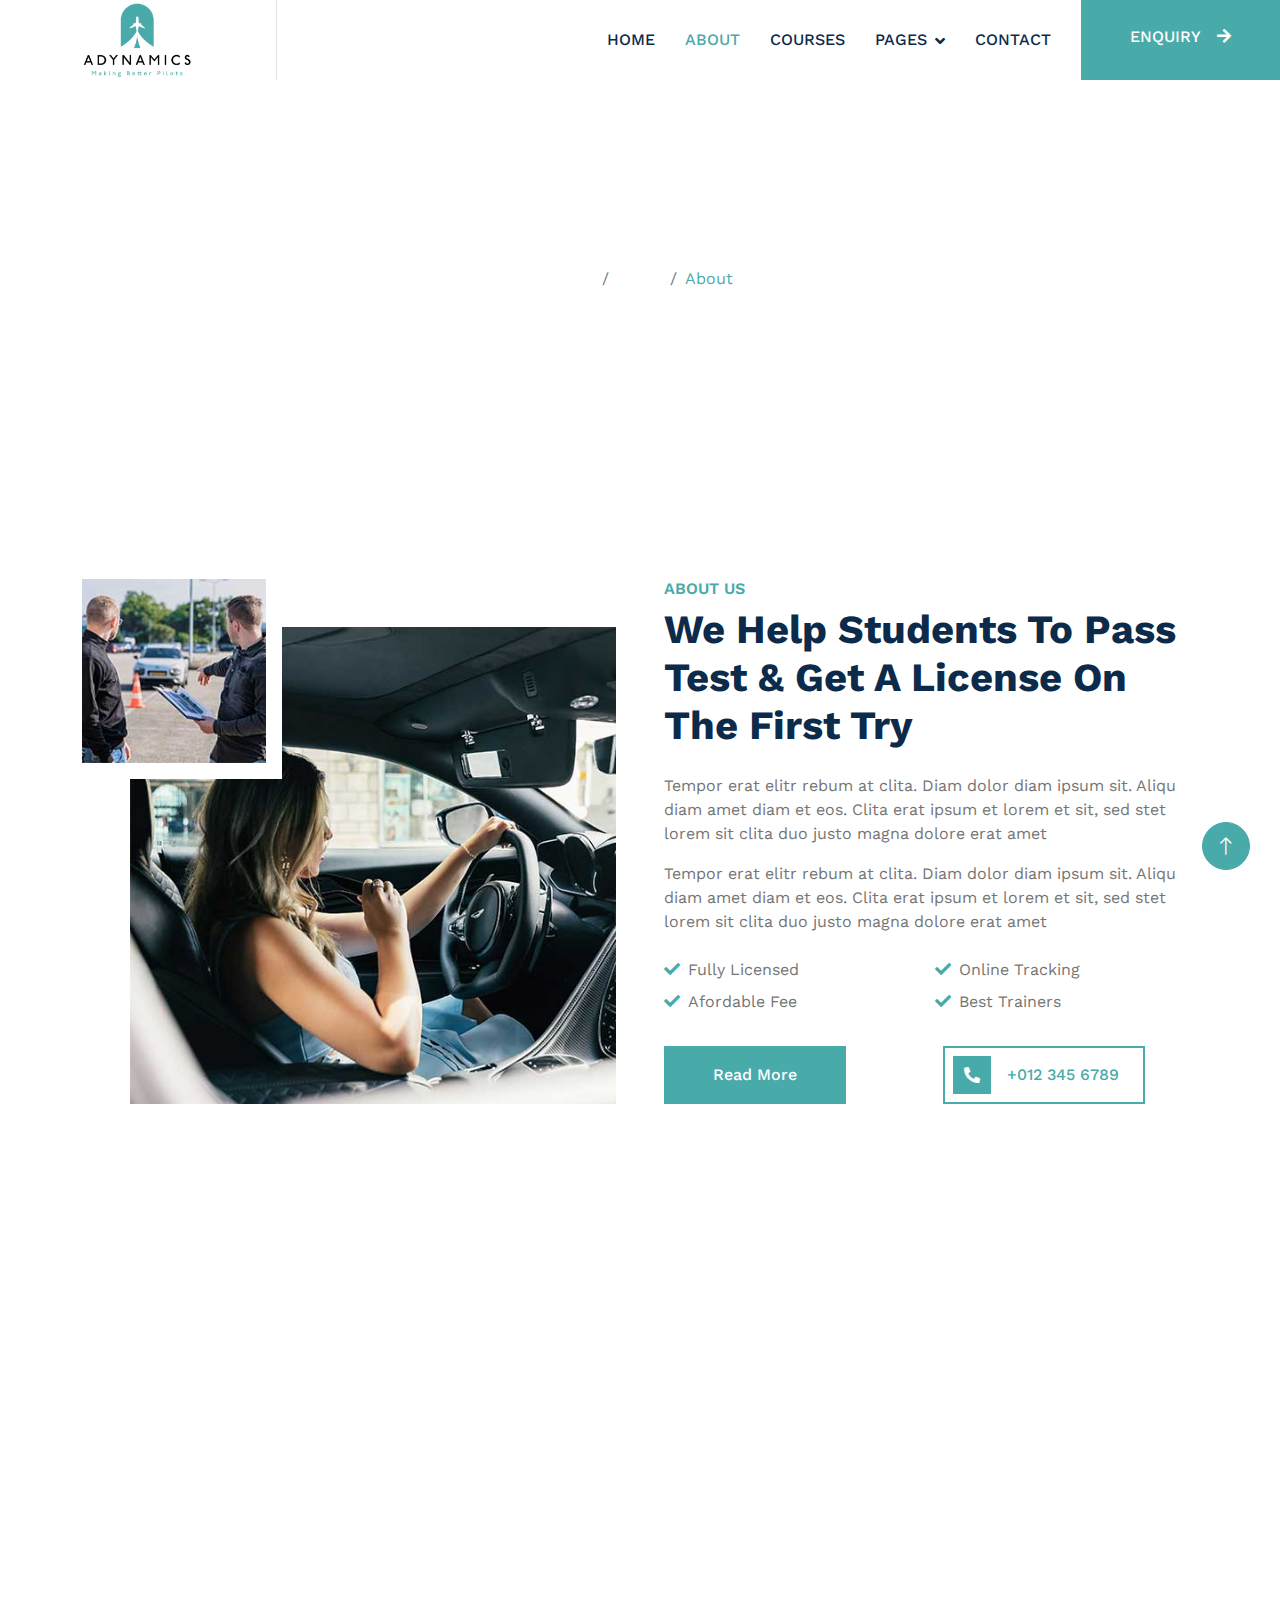
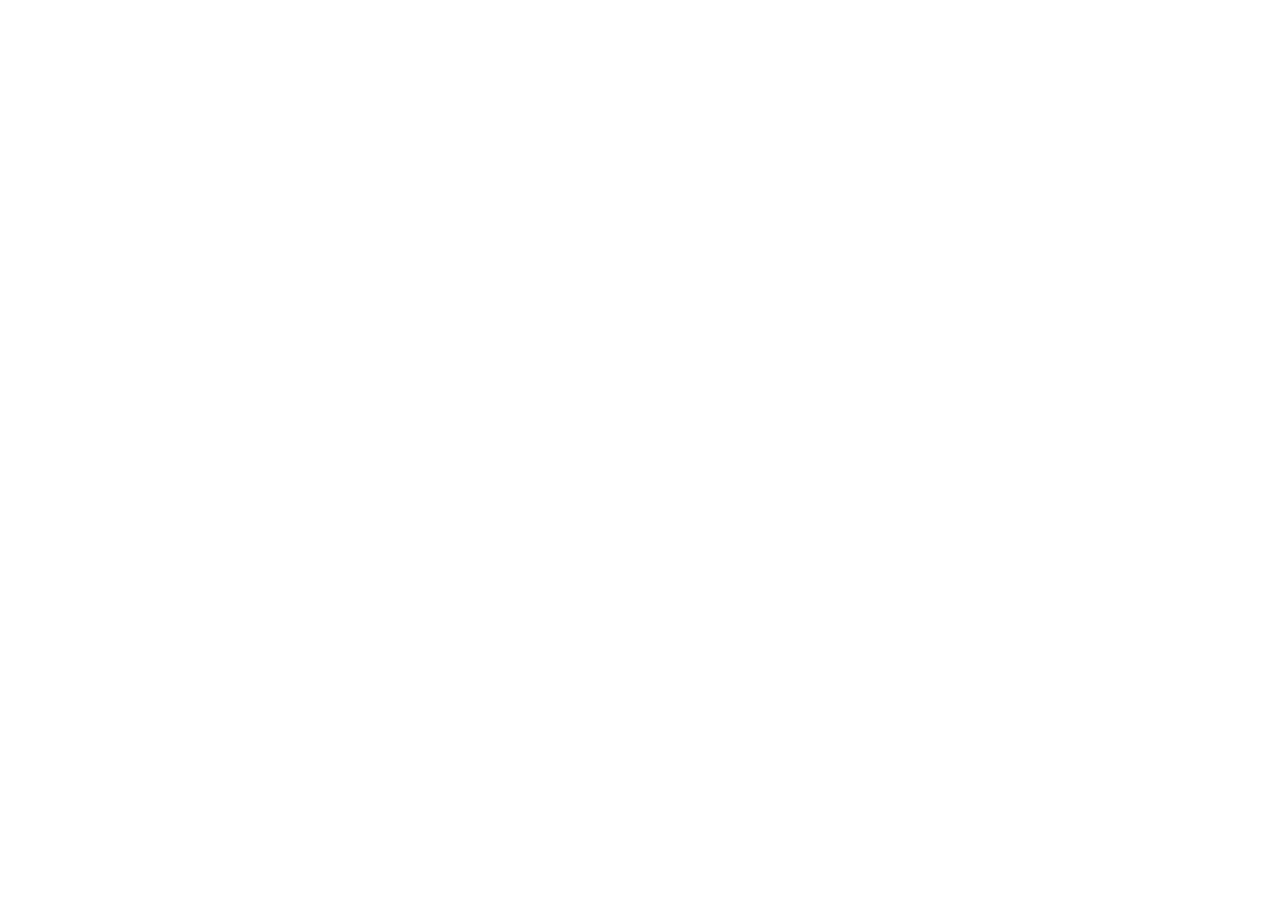
<file: about.html>
<!DOCTYPE html>
<html lang="en">

<head>
    <meta charset="utf-8">
    <title>Drivin - Driving School Website Template</title>
    <meta content="width=device-width, initial-scale=1.0" name="viewport">
    <meta content="" name="keywords">
    <meta content="" name="description">

    <!-- Favicon -->
    <link href="img/favicon.ico" rel="icon">

    <!-- Google Web Fonts -->
    <link rel="preconnect" href="https://fonts.googleapis.com">
    <link rel="preconnect" href="https://fonts.gstatic.com" crossorigin>
    <link href="https://fonts.googleapis.com/css2?family=Work+Sans:wght@400;500;600;700&display=swap" rel="stylesheet"> 

    <!-- Icon Font Stylesheet -->
    <link href="https://cdnjs.cloudflare.com/ajax/libs/font-awesome/5.10.0/css/all.min.css" rel="stylesheet">
    <link href="https://cdn.jsdelivr.net/npm/bootstrap-icons@1.4.1/font/bootstrap-icons.css" rel="stylesheet">

    <!-- Libraries Stylesheet -->
    <link href="lib/animate/animate.min.css" rel="stylesheet">
    <link href="lib/owlcarousel/assets/owl.carousel.min.css" rel="stylesheet">

    <!-- Customized Bootstrap Stylesheet -->
    <link href="css/bootstrap.min.css" rel="stylesheet">

    <!-- Template Stylesheet -->
    <link href="css/style.css" rel="stylesheet">
</head>

<body>
    <!-- Spinner Start -->
    <div id="spinner" class="show bg-white position-fixed translate-middle w-100 vh-100 top-50 start-50 d-flex align-items-center justify-content-center">
        <div class="spinner-grow text-primary" role="status"></div>
    </div>
    <!-- Spinner End -->



    <!-- Navbar Start -->
    <nav class="navbar navbar-expand-lg bg-white navbar-light sticky-top p-0">
        <a
        href="index.html"
        class="navbar-brand d-flex align-items-center border-end px-4 px-lg-5"
      >
        <img
          src="./img/adynamicsLogo.png"
          width="180px"
          height="auto"
          alt=""
        />
      </a>
        <button type="button" class="navbar-toggler me-4" data-bs-toggle="collapse" data-bs-target="#navbarCollapse">
            <span class="navbar-toggler-icon"></span>
        </button>
        <div class="collapse navbar-collapse" id="navbarCollapse">
            <div class="navbar-nav ms-auto p-4 p-lg-0">
                <a href="index.html" class="nav-item nav-link">Home</a>
                <a href="about.html" class="nav-item nav-link active">About</a>
                <a href="courses.html" class="nav-item nav-link">Courses</a>
                <div class="nav-item dropdown">
                    <a href="#" class="nav-link dropdown-toggle" data-bs-toggle="dropdown">Pages</a>
                    <div class="dropdown-menu bg-light m-0">
                        <a href="feature.html" class="dropdown-item">Features</a>
                        <a href="appointment.html" class="dropdown-item">Appointment</a>
                        <a href="team.html" class="dropdown-item">Our Team</a>
                        <a href="testimonial.html" class="dropdown-item">Testimonial</a>
                        <a href="404.html" class="dropdown-item">404 Page</a>
                    </div>
                </div>
                <a href="contact.html" class="nav-item nav-link">Contact</a>
            </div>
            <a
            style="background-color: #49aaaa"
            href=""
            class="btn btn-primary py-4 px-lg-5 d-none d-lg-block"
            >ENQUIRY<i class="fa fa-arrow-right ms-3"></i
          ></a>
        </div>
    </nav>
    <!-- Navbar End -->


    <!-- Page Header Start -->
    <div class="container-fluid page-header py-6 my-6 mt-0 wow fadeIn" data-wow-delay="0.1s">
        <div class="container text-center">
            <h1 class="display-4 text-white animated slideInDown mb-4">About Us</h1>
            <nav aria-label="breadcrumb animated slideInDown">
                <ol class="breadcrumb justify-content-center mb-0">
                    <li class="breadcrumb-item"><a class="text-white" href="#">Home</a></li>
                    <li class="breadcrumb-item"><a class="text-white" href="#">Pages</a></li>
                    <li class="breadcrumb-item text-primary active" aria-current="page">About</li>
                </ol>
            </nav>
        </div>
    </div>
    <!-- Page Header End -->


    <!-- About Start -->
    <div class="container-xxl py-6">
        <div class="container">
            <div class="row g-5">
                <div class="col-lg-6 wow fadeInUp" data-wow-delay="0.1s">
                    <div class="position-relative overflow-hidden ps-5 pt-5 h-100" style="min-height: 400px;">
                        <img class="position-absolute w-100 h-100" src="img/about-1.jpg" alt="" style="object-fit: cover;">
                        <img class="position-absolute top-0 start-0 bg-white pe-3 pb-3" src="img/about-2.jpg" alt="" style="width: 200px; height: 200px;">
                    </div>
                </div>
                <div class="col-lg-6 wow fadeInUp" data-wow-delay="0.5s">
                    <div class="h-100">
                        <h6 class="text-primary text-uppercase mb-2">About Us</h6>
                        <h1 class="display-6 mb-4">We Help Students To Pass Test & Get A License On The First Try</h1>
                        <p>Tempor erat elitr rebum at clita. Diam dolor diam ipsum sit. Aliqu diam amet diam et eos. Clita erat ipsum et lorem et sit, sed stet lorem sit clita duo justo magna dolore erat amet</p>
                        <p class="mb-4">Tempor erat elitr rebum at clita. Diam dolor diam ipsum sit. Aliqu diam amet diam et eos. Clita erat ipsum et lorem et sit, sed stet lorem sit clita duo justo magna dolore erat amet</p>
                        <div class="row g-2 mb-4 pb-2">
                            <div class="col-sm-6">
                                <i class="fa fa-check text-primary me-2"></i>Fully Licensed
                            </div>
                            <div class="col-sm-6">
                                <i class="fa fa-check text-primary me-2"></i>Online Tracking
                            </div>
                            <div class="col-sm-6">
                                <i class="fa fa-check text-primary me-2"></i>Afordable Fee 
                            </div>
                            <div class="col-sm-6">
                                <i class="fa fa-check text-primary me-2"></i>Best Trainers
                            </div>
                        </div>
                        <div class="row g-4">
                            <div class="col-sm-6">
                                <a class="btn btn-primary py-3 px-5" href="">Read More</a>
                            </div>
                            <div class="col-sm-6">
                                <a class="d-inline-flex align-items-center btn btn-outline-primary border-2 p-2" href="tel:+0123456789">
                                    <span class="flex-shrink-0 btn-square bg-primary">
                                        <i class="fa fa-phone-alt text-white"></i>
                                    </span>
                                    <span class="px-3">+012 345 6789</span>
                                </a>
                            </div>
                        </div>
                    </div>
                </div>
            </div>
        </div>
    </div>
    <!-- About End -->


    <!-- Team Start -->
    <div class="container-xxl py-6">
        <div class="container">
            <div class="text-center mx-auto mb-5 wow fadeInUp" data-wow-delay="0.1s" style="max-width: 500px;">
                <h6 class="text-primary text-uppercase mb-2">Meet The Team</h6>
                <h1 class="display-6 mb-4">We Have Great Experience Of Driving</h1>
            </div>
            <div class="row g-0 team-items">
                <div class="col-lg-3 col-md-6 wow fadeInUp" data-wow-delay="0.1s">
                    <div class="team-item position-relative">
                        <div class="position-relative">
                            <img class="img-fluid" src="img/team-1.jpg" alt="">
                            <div class="team-social text-center">
                                <a class="btn btn-square btn-outline-primary border-2 m-1" href=""><i class="fab fa-facebook-f"></i></a>
                                <a class="btn btn-square btn-outline-primary border-2 m-1" href=""><i class="fab fa-twitter"></i></a>
                                <a class="btn btn-square btn-outline-primary border-2 m-1" href=""><i class="fab fa-instagram"></i></a>
                            </div>
                        </div>
                        <div class="bg-light text-center p-4">
                            <h5 class="mt-2">Full Name</h5>
                            <span>Trainer</span>
                        </div>
                    </div>
                </div>
                <div class="col-lg-3 col-md-6 wow fadeInUp" data-wow-delay="0.3s">
                    <div class="team-item position-relative">
                        <div class="position-relative">
                            <img class="img-fluid" src="img/team-2.jpg" alt="">
                            <div class="team-social text-center">
                                <a class="btn btn-square btn-outline-primary border-2 m-1" href=""><i class="fab fa-facebook-f"></i></a>
                                <a class="btn btn-square btn-outline-primary border-2 m-1" href=""><i class="fab fa-twitter"></i></a>
                                <a class="btn btn-square btn-outline-primary border-2 m-1" href=""><i class="fab fa-instagram"></i></a>
                            </div>
                        </div>
                        <div class="bg-light text-center p-4">
                            <h5 class="mt-2">Full Name</h5>
                            <span>Trainer</span>
                        </div>
                    </div>
                </div>
                <div class="col-lg-3 col-md-6 wow fadeInUp" data-wow-delay="0.5s">
                    <div class="team-item position-relative">
                        <div class="position-relative">
                            <img class="img-fluid" src="img/team-3.jpg" alt="">
                            <div class="team-social text-center">
                                <a class="btn btn-square btn-outline-primary border-2 m-1" href=""><i class="fab fa-facebook-f"></i></a>
                                <a class="btn btn-square btn-outline-primary border-2 m-1" href=""><i class="fab fa-twitter"></i></a>
                                <a class="btn btn-square btn-outline-primary border-2 m-1" href=""><i class="fab fa-instagram"></i></a>
                            </div>
                        </div>
                        <div class="bg-light text-center p-4">
                            <h5 class="mt-2">Full Name</h5>
                            <span>Trainer</span>
                        </div>
                    </div>
                </div>
                <div class="col-lg-3 col-md-6 wow fadeInUp" data-wow-delay="0.7s">
                    <div class="team-item position-relative">
                        <div class="position-relative">
                            <img class="img-fluid" src="img/team-4.jpg" alt="">
                            <div class="team-social text-center">
                                <a class="btn btn-square btn-outline-primary border-2 m-1" href=""><i class="fab fa-facebook-f"></i></a>
                                <a class="btn btn-square btn-outline-primary border-2 m-1" href=""><i class="fab fa-twitter"></i></a>
                                <a class="btn btn-square btn-outline-primary border-2 m-1" href=""><i class="fab fa-instagram"></i></a>
                            </div>
                        </div>
                        <div class="bg-light text-center p-4">
                            <h5 class="mt-2">Full Name</h5>
                            <span>Trainer</span>
                        </div>
                    </div>
                </div>
            </div>
        </div>
    </div>
    <!-- Team End -->


    <!-- Footer Start -->
    <div class="container-fluid bg-dark text-light footer my-6 mb-0 py-6 wow fadeIn" data-wow-delay="0.1s">
        <div class="container">
            <div class="row g-5">
                <div class="col-lg-3 col-md-6">
                    <h4 class="text-white mb-4">Get In Touch</h4>
                    <h2 class="text-primary mb-4"><i class="fa fa-car text-white me-2"></i>Drivin</h2>
                    <p class="mb-2"><i class="fa fa-map-marker-alt me-3"></i>123 Street, New York, USA</p>
                    <p class="mb-2"><i class="fa fa-phone-alt me-3"></i>+012 345 67890</p>
                    <p class="mb-2"><i class="fa fa-envelope me-3"></i>info@example.com</p>
                </div>
                <div class="col-lg-3 col-md-6">
                    <h4 class="text-light mb-4">Quick Links</h4>
                    <a class="btn btn-link" href="">About Us</a>
                    <a class="btn btn-link" href="">Contact Us</a>
                    <a class="btn btn-link" href="">Our Services</a>
                    <a class="btn btn-link" href="">Terms & Condition</a>
                    <a class="btn btn-link" href="">Support</a>
                </div>
                <div class="col-lg-3 col-md-6">
                    <h4 class="text-light mb-4">Popular Links</h4>
                    <a class="btn btn-link" href="">About Us</a>
                    <a class="btn btn-link" href="">Contact Us</a>
                    <a class="btn btn-link" href="">Our Services</a>
                    <a class="btn btn-link" href="">Terms & Condition</a>
                    <a class="btn btn-link" href="">Support</a>
                </div>
                <div class="col-lg-3 col-md-6">
                    <h4 class="text-light mb-4">Newsletter</h4>
                    <form action="">
                        <div class="input-group">
                            <input type="text" class="form-control p-3 border-0" placeholder="Your Email Address">
                            <button class="btn btn-primary">Sign Up</button>
                        </div>
                    </form>
                    <h6 class="text-white mt-4 mb-3">Follow Us</h6>
                    <div class="d-flex pt-2">
                        <a class="btn btn-square btn-outline-light me-1" href=""><i class="fab fa-twitter"></i></a>
                        <a class="btn btn-square btn-outline-light me-1" href=""><i class="fab fa-facebook-f"></i></a>
                        <a class="btn btn-square btn-outline-light me-1" href=""><i class="fab fa-youtube"></i></a>
                        <a class="btn btn-square btn-outline-light me-0" href=""><i class="fab fa-linkedin-in"></i></a>
                    </div>
                </div>
            </div>
        </div>
    </div>
    <!-- Footer End -->


    <!-- Copyright Start -->
    <div class="container-fluid copyright text-light py-4 wow fadeIn" data-wow-delay="0.1s">
        <div class="container">
            <div class="row">
                <div class="col-md-6 text-center text-md-start mb-3 mb-md-0">
                    &copy; <a href="#">Your Site Name</a>, All Right Reserved.
                </div>
                <div class="col-md-6 text-center text-md-end">
                    <!--/*** This template is free as long as you keep the footer author’s credit link/attribution link/backlink. If you'd like to use the template without the footer author’s credit link/attribution link/backlink, you can purchase the Credit Removal License from "https://htmlcodex.com/credit-removal". Thank you for your support. ***/-->
                    Designed By <a href="https://htmlcodex.com">HTML Codex</a>
                </div>
            </div>
        </div>
    </div>
    <!-- Copyright End -->


    <!-- Back to Top -->
    <a href="#" class="btn btn-lg btn-primary btn-lg-square back-to-top"><i class="bi bi-arrow-up"></i></a>


    <!-- JavaScript Libraries -->
    <script src="https://code.jquery.com/jquery-3.4.1.min.js"></script>
    <script src="https://cdn.jsdelivr.net/npm/bootstrap@5.0.0/dist/js/bootstrap.bundle.min.js"></script>
    <script src="lib/wow/wow.min.js"></script>
    <script src="lib/easing/easing.min.js"></script>
    <script src="lib/waypoints/waypoints.min.js"></script>
    <script src="lib/owlcarousel/owl.carousel.min.js"></script>

    <!-- Template Javascript -->
    <script src="js/main.js"></script>
</body>

</html>
</file>
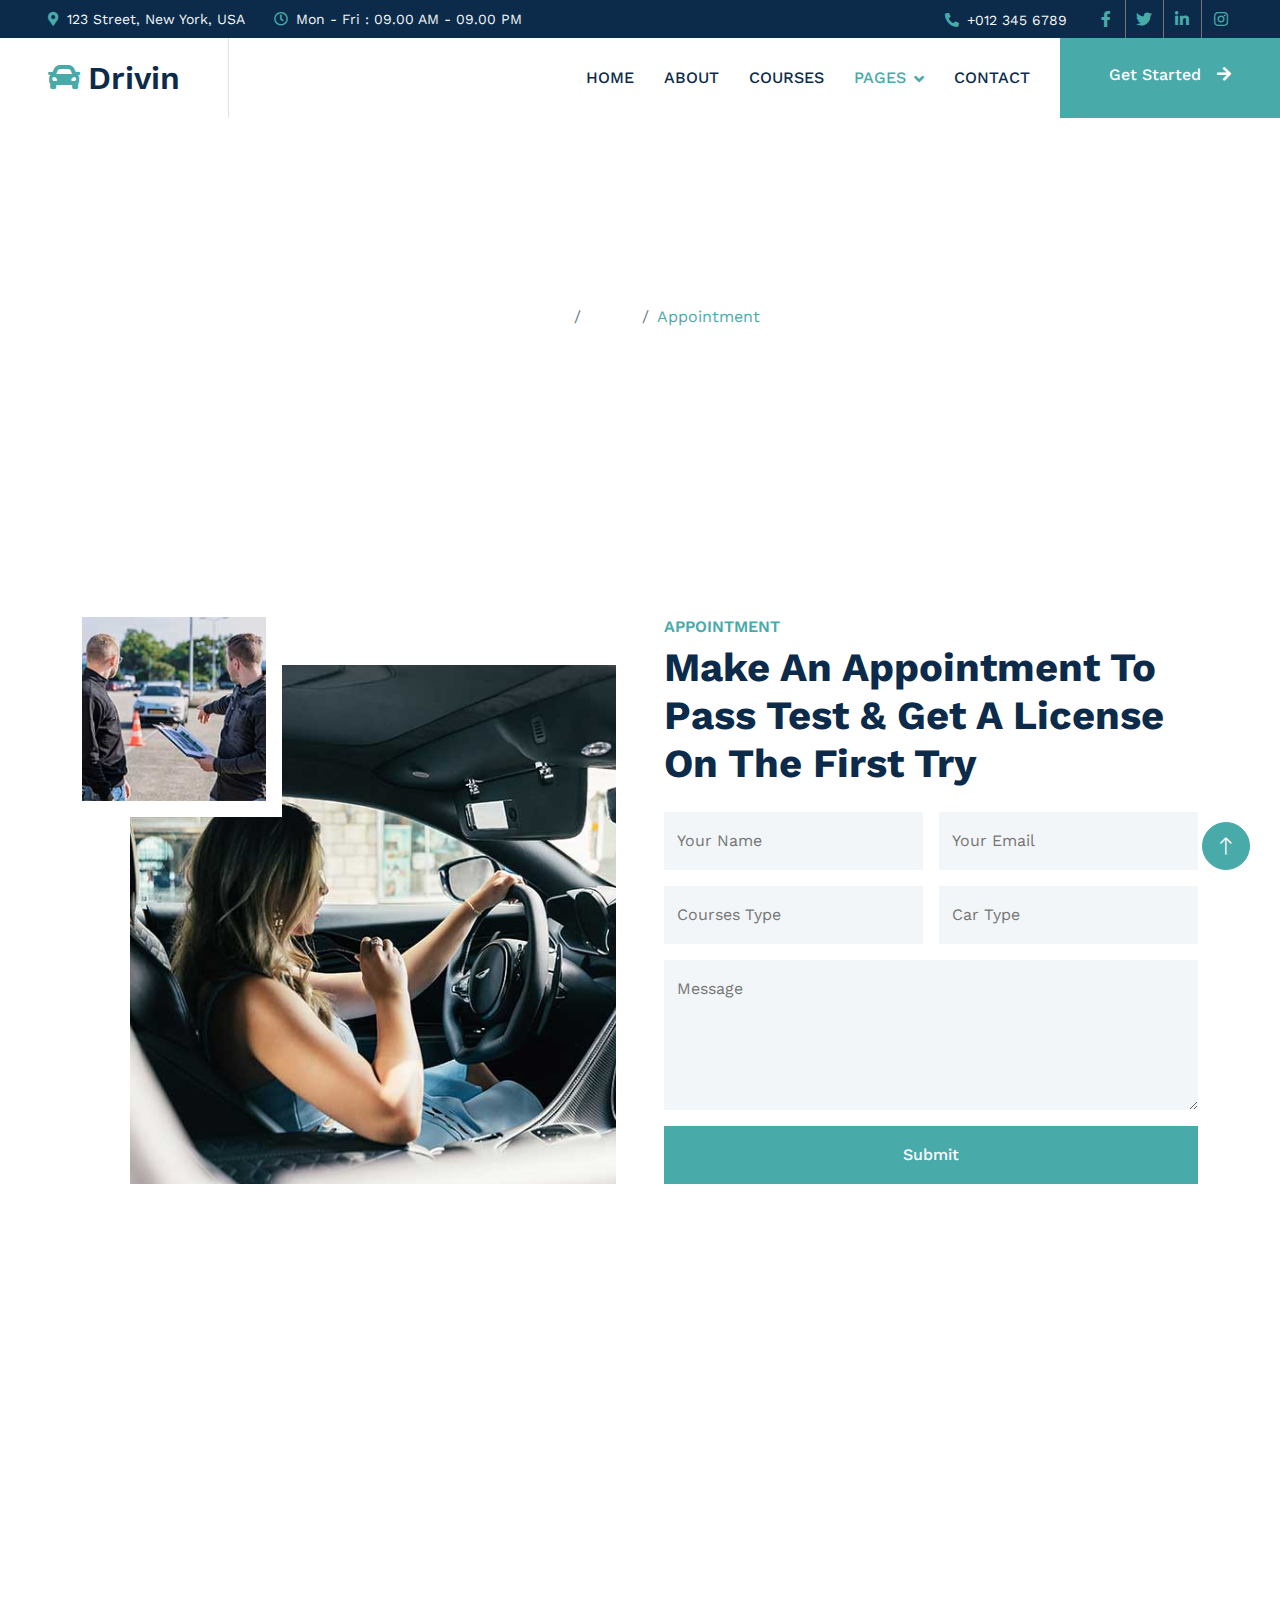
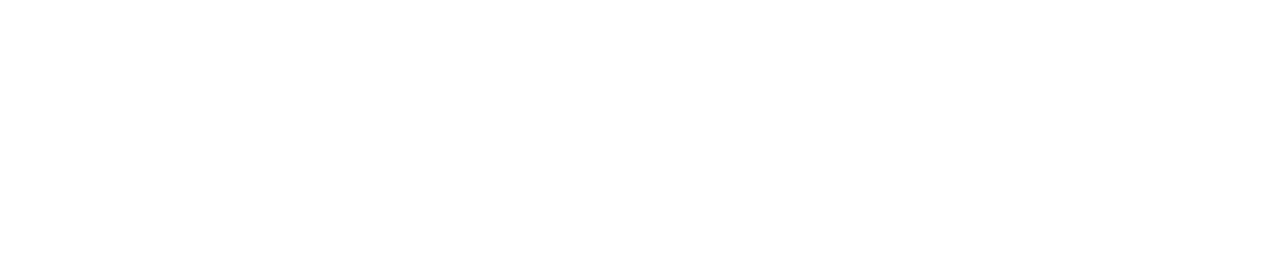
<file: appointment.html>
<!DOCTYPE html>
<html lang="en">

<head>
    <meta charset="utf-8">
    <title>Drivin - Driving School Website Template</title>
    <meta content="width=device-width, initial-scale=1.0" name="viewport">
    <meta content="" name="keywords">
    <meta content="" name="description">

    <!-- Favicon -->
    <link href="img/favicon.ico" rel="icon">

    <!-- Google Web Fonts -->
    <link rel="preconnect" href="https://fonts.googleapis.com">
    <link rel="preconnect" href="https://fonts.gstatic.com" crossorigin>
    <link href="https://fonts.googleapis.com/css2?family=Work+Sans:wght@400;500;600;700&display=swap" rel="stylesheet"> 

    <!-- Icon Font Stylesheet -->
    <link href="https://cdnjs.cloudflare.com/ajax/libs/font-awesome/5.10.0/css/all.min.css" rel="stylesheet">
    <link href="https://cdn.jsdelivr.net/npm/bootstrap-icons@1.4.1/font/bootstrap-icons.css" rel="stylesheet">

    <!-- Libraries Stylesheet -->
    <link href="lib/animate/animate.min.css" rel="stylesheet">
    <link href="lib/owlcarousel/assets/owl.carousel.min.css" rel="stylesheet">

    <!-- Customized Bootstrap Stylesheet -->
    <link href="css/bootstrap.min.css" rel="stylesheet">

    <!-- Template Stylesheet -->
    <link href="css/style.css" rel="stylesheet">
</head>

<body>
    <!-- Spinner Start -->
    <div id="spinner" class="show bg-white position-fixed translate-middle w-100 vh-100 top-50 start-50 d-flex align-items-center justify-content-center">
        <div class="spinner-grow text-primary" role="status"></div>
    </div>
    <!-- Spinner End -->


    <!-- Topbar Start -->
    <div class="container-fluid bg-dark text-light p-0">
        <div class="row gx-0 d-none d-lg-flex">
            <div class="col-lg-7 px-5 text-start">
                <div class="h-100 d-inline-flex align-items-center me-4">
                    <small class="fa fa-map-marker-alt text-primary me-2"></small>
                    <small>123 Street, New York, USA</small>
                </div>
                <div class="h-100 d-inline-flex align-items-center">
                    <small class="far fa-clock text-primary me-2"></small>
                    <small>Mon - Fri : 09.00 AM - 09.00 PM</small>
                </div>
            </div>
            <div class="col-lg-5 px-5 text-end">
                <div class="h-100 d-inline-flex align-items-center me-4">
                    <small class="fa fa-phone-alt text-primary me-2"></small>
                    <small>+012 345 6789</small>
                </div>
                <div class="h-100 d-inline-flex align-items-center mx-n2">
                    <a class="btn btn-square btn-link rounded-0 border-0 border-end border-secondary" href=""><i class="fab fa-facebook-f"></i></a>
                    <a class="btn btn-square btn-link rounded-0 border-0 border-end border-secondary" href=""><i class="fab fa-twitter"></i></a>
                    <a class="btn btn-square btn-link rounded-0 border-0 border-end border-secondary" href=""><i class="fab fa-linkedin-in"></i></a>
                    <a class="btn btn-square btn-link rounded-0" href=""><i class="fab fa-instagram"></i></a>
                </div>
            </div>
        </div>
    </div>
    <!-- Topbar End -->


    <!-- Navbar Start -->
    <nav class="navbar navbar-expand-lg bg-white navbar-light sticky-top p-0">
        <a href="index.html" class="navbar-brand d-flex align-items-center border-end px-4 px-lg-5">
            <h2 class="m-0"><i class="fa fa-car text-primary me-2"></i>Drivin</h2>
        </a>
        <button type="button" class="navbar-toggler me-4" data-bs-toggle="collapse" data-bs-target="#navbarCollapse">
            <span class="navbar-toggler-icon"></span>
        </button>
        <div class="collapse navbar-collapse" id="navbarCollapse">
            <div class="navbar-nav ms-auto p-4 p-lg-0">
                <a href="index.html" class="nav-item nav-link">Home</a>
                <a href="about.html" class="nav-item nav-link">About</a>
                <a href="courses.html" class="nav-item nav-link">Courses</a>
                <div class="nav-item dropdown">
                    <a href="#" class="nav-link dropdown-toggle active" data-bs-toggle="dropdown">Pages</a>
                    <div class="dropdown-menu bg-light m-0">
                        <a href="feature.html" class="dropdown-item">Features</a>
                        <a href="appointment.html" class="dropdown-item active">Appointment</a>
                        <a href="team.html" class="dropdown-item">Our Team</a>
                        <a href="testimonial.html" class="dropdown-item">Testimonial</a>
                        <a href="404.html" class="dropdown-item">404 Page</a>
                    </div>
                </div>
                <a href="contact.html" class="nav-item nav-link">Contact</a>
            </div>
            <a href="" class="btn btn-primary py-4 px-lg-5 d-none d-lg-block">Get Started<i class="fa fa-arrow-right ms-3"></i></a>
        </div>
    </nav>
    <!-- Navbar End -->


    <!-- Page Header Start -->
    <div class="container-fluid page-header py-6 my-6 mt-0 wow fadeIn" data-wow-delay="0.1s">
        <div class="container text-center">
            <h1 class="display-4 text-white animated slideInDown mb-4">Appointment</h1>
            <nav aria-label="breadcrumb animated slideInDown">
                <ol class="breadcrumb justify-content-center mb-0">
                    <li class="breadcrumb-item"><a class="text-white" href="#">Home</a></li>
                    <li class="breadcrumb-item"><a class="text-white" href="#">Pages</a></li>
                    <li class="breadcrumb-item text-primary active" aria-current="page">Appointment</li>
                </ol>
            </nav>
        </div>
    </div>
    <!-- Page Header End -->


    <!-- Appointment Start -->
    <div class="container-xxl py-6">
        <div class="container">
            <div class="row g-5">
                <div class="col-lg-6 wow fadeInUp" data-wow-delay="0.1s">
                    <div class="position-relative overflow-hidden ps-5 pt-5 h-100" style="min-height: 400px;">
                        <img class="position-absolute w-100 h-100" src="img/about-1.jpg" alt="" style="object-fit: cover;">
                        <img class="position-absolute top-0 start-0 bg-white pe-3 pb-3" src="img/about-2.jpg" alt="" style="width: 200px; height: 200px;">
                    </div>
                </div>
                <div class="col-lg-6 wow fadeInUp" data-wow-delay="0.5s">
                    <h6 class="text-primary text-uppercase mb-2">Appointment</h6>
                    <h1 class="display-6 mb-4">Make An Appointment To Pass Test & Get A License On The First Try</h1>
                    <form>
                        <div class="row g-3">
                            <div class="col-sm-6">
                                <div class="form-floating">
                                    <input type="text" class="form-control border-0 bg-light" id="gname" placeholder="Gurdian Name">
                                    <label for="gname">Your Name</label>
                                </div>
                            </div>
                            <div class="col-sm-6">
                                <div class="form-floating">
                                    <input type="email" class="form-control border-0 bg-light" id="gmail" placeholder="Gurdian Email">
                                    <label for="gmail">Your Email</label>
                                </div>
                            </div>
                            <div class="col-sm-6">
                                <div class="form-floating">
                                    <input type="text" class="form-control border-0 bg-light" id="cname" placeholder="Child Name">
                                    <label for="cname">Courses Type</label>
                                </div>
                            </div>
                            <div class="col-sm-6">
                                <div class="form-floating">
                                    <input type="text" class="form-control border-0 bg-light" id="cage" placeholder="Child Age">
                                    <label for="cage">Car Type</label>
                                </div>
                            </div>
                            <div class="col-12">
                                <div class="form-floating">
                                    <textarea class="form-control border-0 bg-light" placeholder="Leave a message here" id="message" style="height: 150px"></textarea>
                                    <label for="message">Message</label>
                                </div>
                            </div>
                            <div class="col-12">
                                <button class="btn btn-primary w-100 py-3" type="submit">Submit</button>
                            </div>
                        </div>
                    </form>
                </div>
            </div>
        </div>
    </div>
    <!-- Appointment End -->


    <!-- Footer Start -->
    <div class="container-fluid bg-dark text-light footer my-6 mb-0 py-6 wow fadeIn" data-wow-delay="0.1s">
        <div class="container">
            <div class="row g-5">
                <div class="col-lg-3 col-md-6">
                    <h4 class="text-white mb-4">Get In Touch</h4>
                    <h2 class="text-primary mb-4"><i class="fa fa-car text-white me-2"></i>Drivin</h2>
                    <p class="mb-2"><i class="fa fa-map-marker-alt me-3"></i>123 Street, New York, USA</p>
                    <p class="mb-2"><i class="fa fa-phone-alt me-3"></i>+012 345 67890</p>
                    <p class="mb-2"><i class="fa fa-envelope me-3"></i>info@example.com</p>
                </div>
                <div class="col-lg-3 col-md-6">
                    <h4 class="text-light mb-4">Quick Links</h4>
                    <a class="btn btn-link" href="">About Us</a>
                    <a class="btn btn-link" href="">Contact Us</a>
                    <a class="btn btn-link" href="">Our Services</a>
                    <a class="btn btn-link" href="">Terms & Condition</a>
                    <a class="btn btn-link" href="">Support</a>
                </div>
                <div class="col-lg-3 col-md-6">
                    <h4 class="text-light mb-4">Popular Links</h4>
                    <a class="btn btn-link" href="">About Us</a>
                    <a class="btn btn-link" href="">Contact Us</a>
                    <a class="btn btn-link" href="">Our Services</a>
                    <a class="btn btn-link" href="">Terms & Condition</a>
                    <a class="btn btn-link" href="">Support</a>
                </div>
                <div class="col-lg-3 col-md-6">
                    <h4 class="text-light mb-4">Newsletter</h4>
                    <form action="">
                        <div class="input-group">
                            <input type="text" class="form-control p-3 border-0" placeholder="Your Email Address">
                            <button class="btn btn-primary">Sign Up</button>
                        </div>
                    </form>
                    <h6 class="text-white mt-4 mb-3">Follow Us</h6>
                    <div class="d-flex pt-2">
                        <a class="btn btn-square btn-outline-light me-1" href=""><i class="fab fa-twitter"></i></a>
                        <a class="btn btn-square btn-outline-light me-1" href=""><i class="fab fa-facebook-f"></i></a>
                        <a class="btn btn-square btn-outline-light me-1" href=""><i class="fab fa-youtube"></i></a>
                        <a class="btn btn-square btn-outline-light me-0" href=""><i class="fab fa-linkedin-in"></i></a>
                    </div>
                </div>
            </div>
        </div>
    </div>
    <!-- Footer End -->


    <!-- Copyright Start -->
    <div class="container-fluid copyright text-light py-4 wow fadeIn" data-wow-delay="0.1s">
        <div class="container">
            <div class="row">
                <div class="col-md-6 text-center text-md-start mb-3 mb-md-0">
                    &copy; <a href="#">Your Site Name</a>, All Right Reserved.
                </div>
                <div class="col-md-6 text-center text-md-end">
                    <!--/*** This template is free as long as you keep the footer author’s credit link/attribution link/backlink. If you'd like to use the template without the footer author’s credit link/attribution link/backlink, you can purchase the Credit Removal License from "https://htmlcodex.com/credit-removal". Thank you for your support. ***/-->
                    Designed By <a href="https://htmlcodex.com">HTML Codex</a>
                </div>
            </div>
        </div>
    </div>
    <!-- Copyright End -->


    <!-- Back to Top -->
    <a href="#" class="btn btn-lg btn-primary btn-lg-square back-to-top"><i class="bi bi-arrow-up"></i></a>


    <!-- JavaScript Libraries -->
    <script src="https://code.jquery.com/jquery-3.4.1.min.js"></script>
    <script src="https://cdn.jsdelivr.net/npm/bootstrap@5.0.0/dist/js/bootstrap.bundle.min.js"></script>
    <script src="lib/wow/wow.min.js"></script>
    <script src="lib/easing/easing.min.js"></script>
    <script src="lib/waypoints/waypoints.min.js"></script>
    <script src="lib/owlcarousel/owl.carousel.min.js"></script>

    <!-- Template Javascript -->
    <script src="js/main.js"></script>
</body>

</html>
</file>
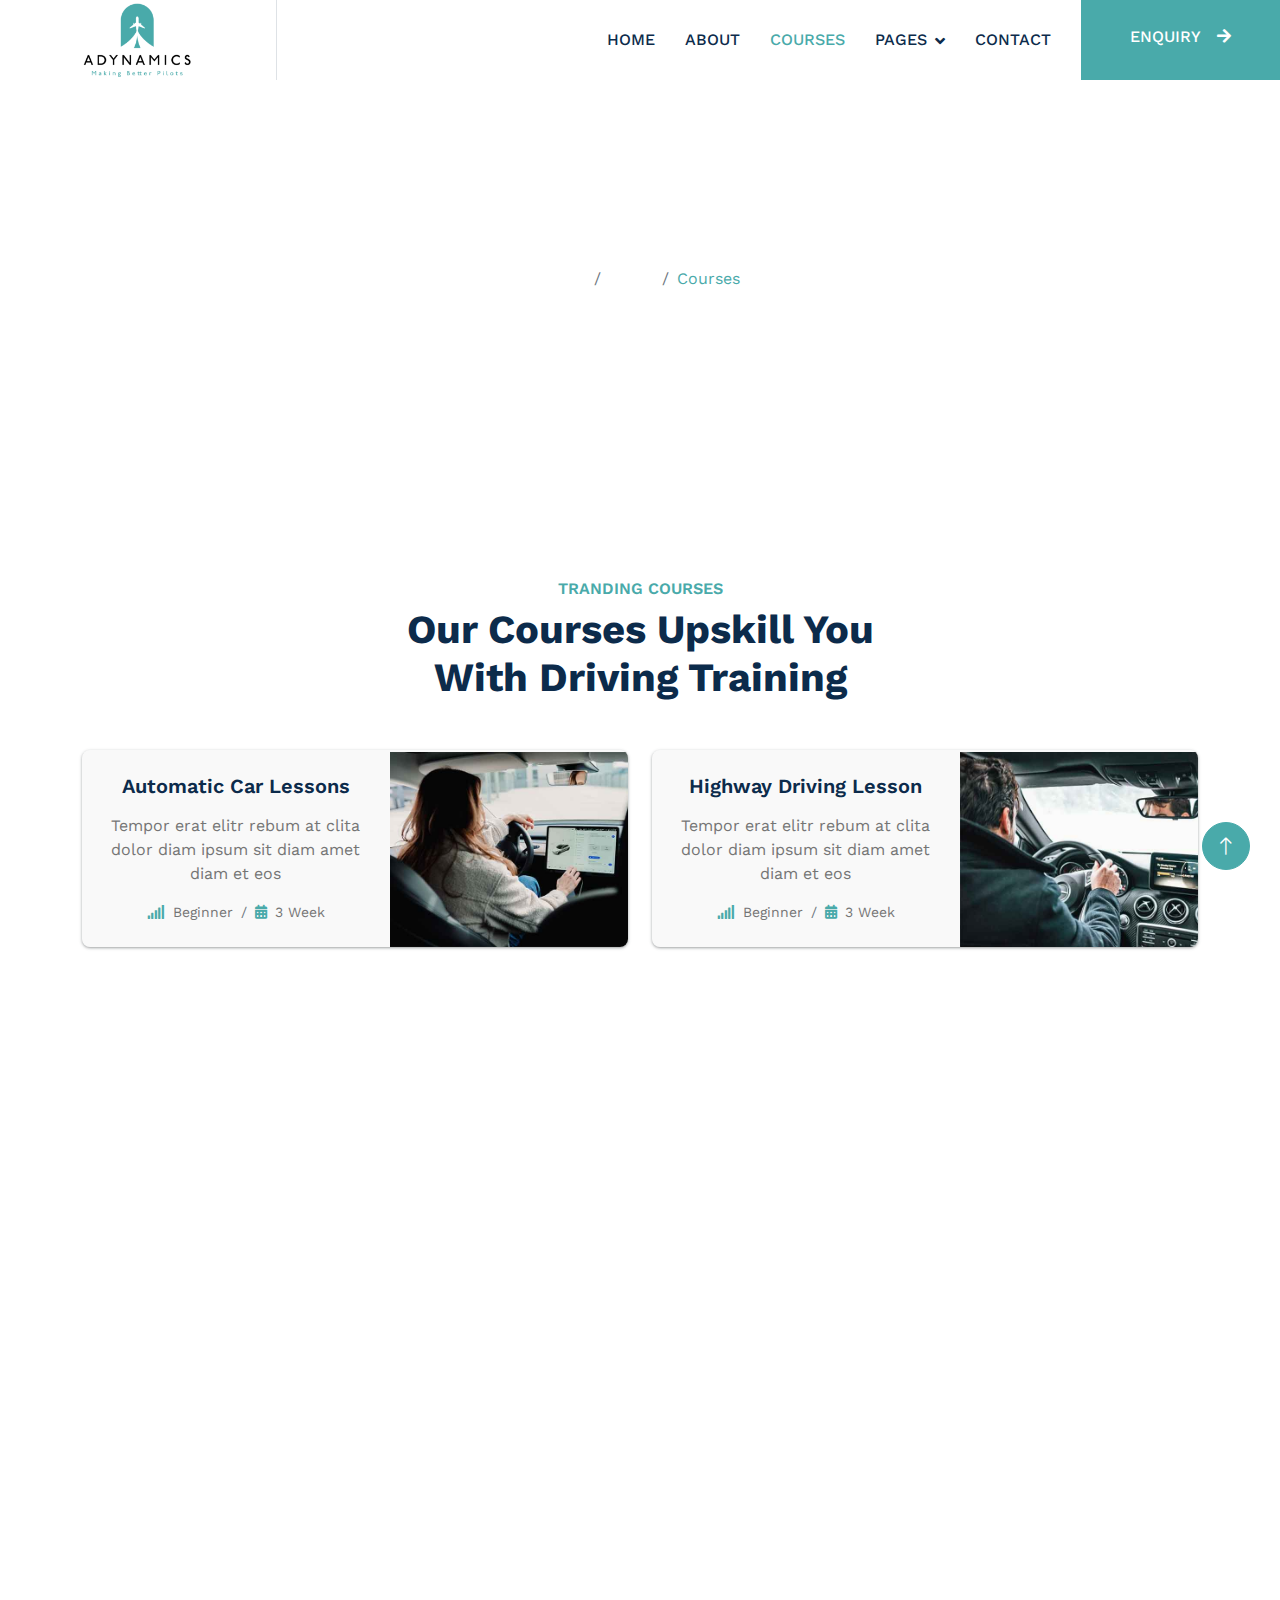
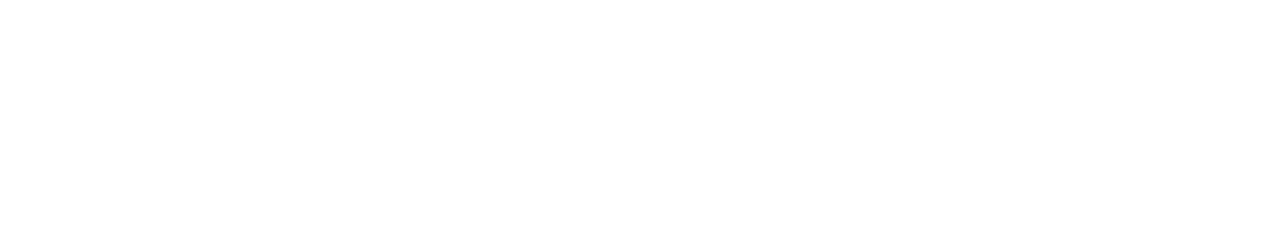
<file: courses.html>
<!DOCTYPE html>
<html lang="en">

<head>
    <meta charset="utf-8">
    <title>Drivin - Driving School Website Template</title>
    <meta content="width=device-width, initial-scale=1.0" name="viewport">
    <meta content="" name="keywords">
    <meta content="" name="description">

    <!-- Favicon -->
    <link href="img/favicon.ico" rel="icon">

    <!-- Google Web Fonts -->
    <link rel="preconnect" href="https://fonts.googleapis.com">
    <link rel="preconnect" href="https://fonts.gstatic.com" crossorigin>
    <link href="https://fonts.googleapis.com/css2?family=Work+Sans:wght@400;500;600;700&display=swap" rel="stylesheet"> 

    <!-- Icon Font Stylesheet -->
    <link href="https://cdnjs.cloudflare.com/ajax/libs/font-awesome/5.10.0/css/all.min.css" rel="stylesheet">
    <link href="https://cdn.jsdelivr.net/npm/bootstrap-icons@1.4.1/font/bootstrap-icons.css" rel="stylesheet">

    <!-- Libraries Stylesheet -->
    <link href="lib/animate/animate.min.css" rel="stylesheet">
    <link href="lib/owlcarousel/assets/owl.carousel.min.css" rel="stylesheet">

    <!-- Customized Bootstrap Stylesheet -->
    <link href="css/bootstrap.min.css" rel="stylesheet">

    <!-- Template Stylesheet -->
    <link href="css/style.css" rel="stylesheet">
</head>

<body>
    <!-- Spinner Start -->
    <div id="spinner" class="show bg-white position-fixed translate-middle w-100 vh-100 top-50 start-50 d-flex align-items-center justify-content-center">
        <div class="spinner-grow text-primary" role="status"></div>
    </div>
    <!-- Spinner End -->

    <!-- Navbar Start -->
    <nav class="navbar navbar-expand-lg bg-white navbar-light sticky-top p-0">
        <a
        href="index.html"
        class="navbar-brand d-flex align-items-center border-end px-4 px-lg-5"
      >
        <img
          src="./img/adynamicsLogo.png"
          width="180px"
          height="auto"
          alt=""
        />
      </a>
        <button type="button" class="navbar-toggler me-4" data-bs-toggle="collapse" data-bs-target="#navbarCollapse">
            <span class="navbar-toggler-icon"></span>
        </button>
        <div class="collapse navbar-collapse" id="navbarCollapse">
            <div class="navbar-nav ms-auto p-4 p-lg-0">
                <a href="index.html" class="nav-item nav-link">Home</a>
                <a href="about.html" class="nav-item nav-link">About</a>
                <a href="courses.html" class="nav-item nav-link active">Courses</a>
                <div class="nav-item dropdown">
                    <a href="#" class="nav-link dropdown-toggle" data-bs-toggle="dropdown">Pages</a>
                    <div class="dropdown-menu bg-light m-0">
                        <a href="feature.html" class="dropdown-item">Features</a>
                        <a href="appointment.html" class="dropdown-item">Appointment</a>
                        <a href="team.html" class="dropdown-item">Our Team</a>
                        <a href="testimonial.html" class="dropdown-item">Testimonial</a>
                        <a href="404.html" class="dropdown-item">404 Page</a>
                    </div>
                </div>
                <a href="contact.html" class="nav-item nav-link">Contact</a>
            </div>
            <a
            style="background-color: #49aaaa"
            href=""
            class="btn btn-primary py-4 px-lg-5 d-none d-lg-block"
            >ENQUIRY<i class="fa fa-arrow-right ms-3"></i
          ></a>
        </div>
    </nav>
    <!-- Navbar End -->


    <!-- Page Header Start -->
    <div class="container-fluid page-header py-6 my-6 mt-0 wow fadeIn" data-wow-delay="0.1s">
        <div class="container text-center">
            <h1 class="display-4 text-white animated slideInDown mb-4">Courses</h1>
            <nav aria-label="breadcrumb animated slideInDown">
                <ol class="breadcrumb justify-content-center mb-0">
                    <li class="breadcrumb-item"><a class="text-white" href="#">Home</a></li>
                    <li class="breadcrumb-item"><a class="text-white" href="#">Pages</a></li>
                    <li class="breadcrumb-item text-primary active" aria-current="page">Courses</li>
                </ol>
            </nav>
        </div>
    </div>
    <!-- Page Header End -->


    <!-- Courses Start -->
    <div class="container-xxl py-6">
        <div class="container">
            <div class="text-center mx-auto mb-5 wow fadeInUp" data-wow-delay="0.1s" style="max-width: 500px;">
                <h6 class="text-primary text-uppercase mb-2">Tranding Courses</h6>
                <h1 class="display-6 mb-4">Our Courses Upskill You With Driving Training</h1>
            </div>
            <div class="row g-4 justify-content-start">
                <div class="col-lg-6 col-md-6 wow fadeInUp" data-wow-delay="0.1s">
                    <div class="courses-item d-flex flex-column flex-xl-row arc-shadow overflow-hidden h-100">
                        <div class="text-center p-4  ">

                            <h5 class="mb-3">Automatic Car Lessons</h5>
                            <p>Tempor erat elitr rebum at clita dolor diam ipsum sit diam amet diam et eos</p>
                            <ol class="breadcrumb justify-content-center mb-0">
                                <li class="breadcrumb-item small"><i class="fa fa-signal text-primary me-2"></i>Beginner</li>
                                <li class="breadcrumb-item small"><i class="fa fa-calendar-alt text-primary me-2"></i>3 Week</li>
                            </ol>
                        </div>
                        <div class="position-relative mt-auto">
                            <img class="img-fluid" src="img/courses-1.jpg" alt="">
                            <div class="courses-overlay">
                                <a class="btn btn-outline-primary border-2" href="">Read More</a>
                            </div>
                        </div>
                    </div>
                </div>
                <div class="col-lg-6 col-md-6 wow fadeInUp" data-wow-delay="0.3s">
                    <div class="courses-item d-flex flex-column flex-xl-row arc-shadow overflow-hidden h-100">
                        <div class="text-center p-4  ">

                            <h5 class="mb-3">Highway Driving Lesson</h5>
                            <p>Tempor erat elitr rebum at clita dolor diam ipsum sit diam amet diam et eos</p>
                            <ol class="breadcrumb justify-content-center mb-0">
                                <li class="breadcrumb-item small"><i class="fa fa-signal text-primary me-2"></i>Beginner</li>
                                <li class="breadcrumb-item small"><i class="fa fa-calendar-alt text-primary me-2"></i>3 Week</li>
                            </ol>
                        </div>
                        <div class="position-relative mt-auto">
                            <img class="img-fluid" src="img/courses-2.jpg" alt="">
                            <div class="courses-overlay">
                                <a class="btn btn-outline-primary border-2" href="">Read More</a>
                            </div>
                        </div>
                    </div>
                </div>
                <div class="col-lg-6 col-md-6 wow fadeInUp" data-wow-delay="0.5s">
                    <div class="courses-item d-flex flex-column flex-xl-row arc-shadow overflow-hidden h-100">
                        <div class="text-center p-4  ">

                            <h5 class="mb-3">International Driving</h5>
                            <p>Tempor erat elitr rebum at clita dolor diam ipsum sit diam amet diam et eos</p>
                            <ol class="breadcrumb justify-content-center mb-0">
                                <li class="breadcrumb-item small"><i class="fa fa-signal text-primary me-2"></i>Beginner</li>
                                <li class="breadcrumb-item small"><i class="fa fa-calendar-alt text-primary me-2"></i>3 Week</li>
                            </ol>
                        </div>
                        <div class="position-relative mt-auto">
                            <img class="img-fluid" src="img/courses-3.jpg" alt="">
                            <div class="courses-overlay">
                                <a class="btn btn-outline-primary border-2" href="">Read More</a>
                            </div>
                        </div>
                    </div>
                </div>
            </div>
        </div>
    </div>
    <!-- Courses End -->


    <!-- Footer Start -->
    <div class="container-fluid bg-dark text-light footer my-6 mb-0 py-6 wow fadeIn" data-wow-delay="0.1s">
        <div class="container">
            <div class="row g-5">
                <div class="col-lg-3 col-md-6">
                    <h4 class="text-white mb-4">Get In Touch</h4>
                    <h2 class="text-primary mb-4"><i class="fa fa-car text-white me-2"></i>Drivin</h2>
                    <p class="mb-2"><i class="fa fa-map-marker-alt me-3"></i>123 Street, New York, USA</p>
                    <p class="mb-2"><i class="fa fa-phone-alt me-3"></i>+012 345 67890</p>
                    <p class="mb-2"><i class="fa fa-envelope me-3"></i>info@example.com</p>
                </div>
                <div class="col-lg-3 col-md-6">
                    <h4 class="text-light mb-4">Quick Links</h4>
                    <a class="btn btn-link" href="">About Us</a>
                    <a class="btn btn-link" href="">Contact Us</a>
                    <a class="btn btn-link" href="">Our Services</a>
                    <a class="btn btn-link" href="">Terms & Condition</a>
                    <a class="btn btn-link" href="">Support</a>
                </div>
                <div class="col-lg-3 col-md-6">
                    <h4 class="text-light mb-4">Popular Links</h4>
                    <a class="btn btn-link" href="">About Us</a>
                    <a class="btn btn-link" href="">Contact Us</a>
                    <a class="btn btn-link" href="">Our Services</a>
                    <a class="btn btn-link" href="">Terms & Condition</a>
                    <a class="btn btn-link" href="">Support</a>
                </div>
                <div class="col-lg-3 col-md-6">
                    <h4 class="text-light mb-4">Newsletter</h4>
                    <form action="">
                        <div class="input-group">
                            <input type="text" class="form-control p-3 border-0" placeholder="Your Email Address">
                            <button class="btn btn-primary">Sign Up</button>
                        </div>
                    </form>
                    <h6 class="text-white mt-4 mb-3">Follow Us</h6>
                    <div class="d-flex pt-2">
                        <a class="btn btn-square btn-outline-light me-1" href=""><i class="fab fa-twitter"></i></a>
                        <a class="btn btn-square btn-outline-light me-1" href=""><i class="fab fa-facebook-f"></i></a>
                        <a class="btn btn-square btn-outline-light me-1" href=""><i class="fab fa-youtube"></i></a>
                        <a class="btn btn-square btn-outline-light me-0" href=""><i class="fab fa-linkedin-in"></i></a>
                    </div>
                </div>
            </div>
        </div>
    </div>
    <!-- Footer End -->


    <!-- Copyright Start -->
    <div class="container-fluid copyright text-light py-4 wow fadeIn" data-wow-delay="0.1s">
        <div class="container">
            <div class="row">
                <div class="col-md-6 text-center text-md-start mb-3 mb-md-0">
                    &copy; <a href="#">Your Site Name</a>, All Right Reserved.
                </div>
                <div class="col-md-6 text-center text-md-end">
                    <!--/*** This template is free as long as you keep the footer author’s credit link/attribution link/backlink. If you'd like to use the template without the footer author’s credit link/attribution link/backlink, you can purchase the Credit Removal License from "https://htmlcodex.com/credit-removal". Thank you for your support. ***/-->
                    Designed By <a href="https://htmlcodex.com">HTML Codex</a>
                </div>
            </div>
        </div>
    </div>
    <!-- Copyright End -->


    <!-- Back to Top -->
    <a href="#" class="btn btn-lg btn-primary btn-lg-square back-to-top"><i class="bi bi-arrow-up"></i></a>


    <!-- JavaScript Libraries -->
    <script src="https://code.jquery.com/jquery-3.4.1.min.js"></script>
    <script src="https://cdn.jsdelivr.net/npm/bootstrap@5.0.0/dist/js/bootstrap.bundle.min.js"></script>
    <script src="lib/wow/wow.min.js"></script>
    <script src="lib/easing/easing.min.js"></script>
    <script src="lib/waypoints/waypoints.min.js"></script>
    <script src="lib/owlcarousel/owl.carousel.min.js"></script>

    <!-- Template Javascript -->
    <script src="js/main.js"></script>
</body>

</html>
</file>
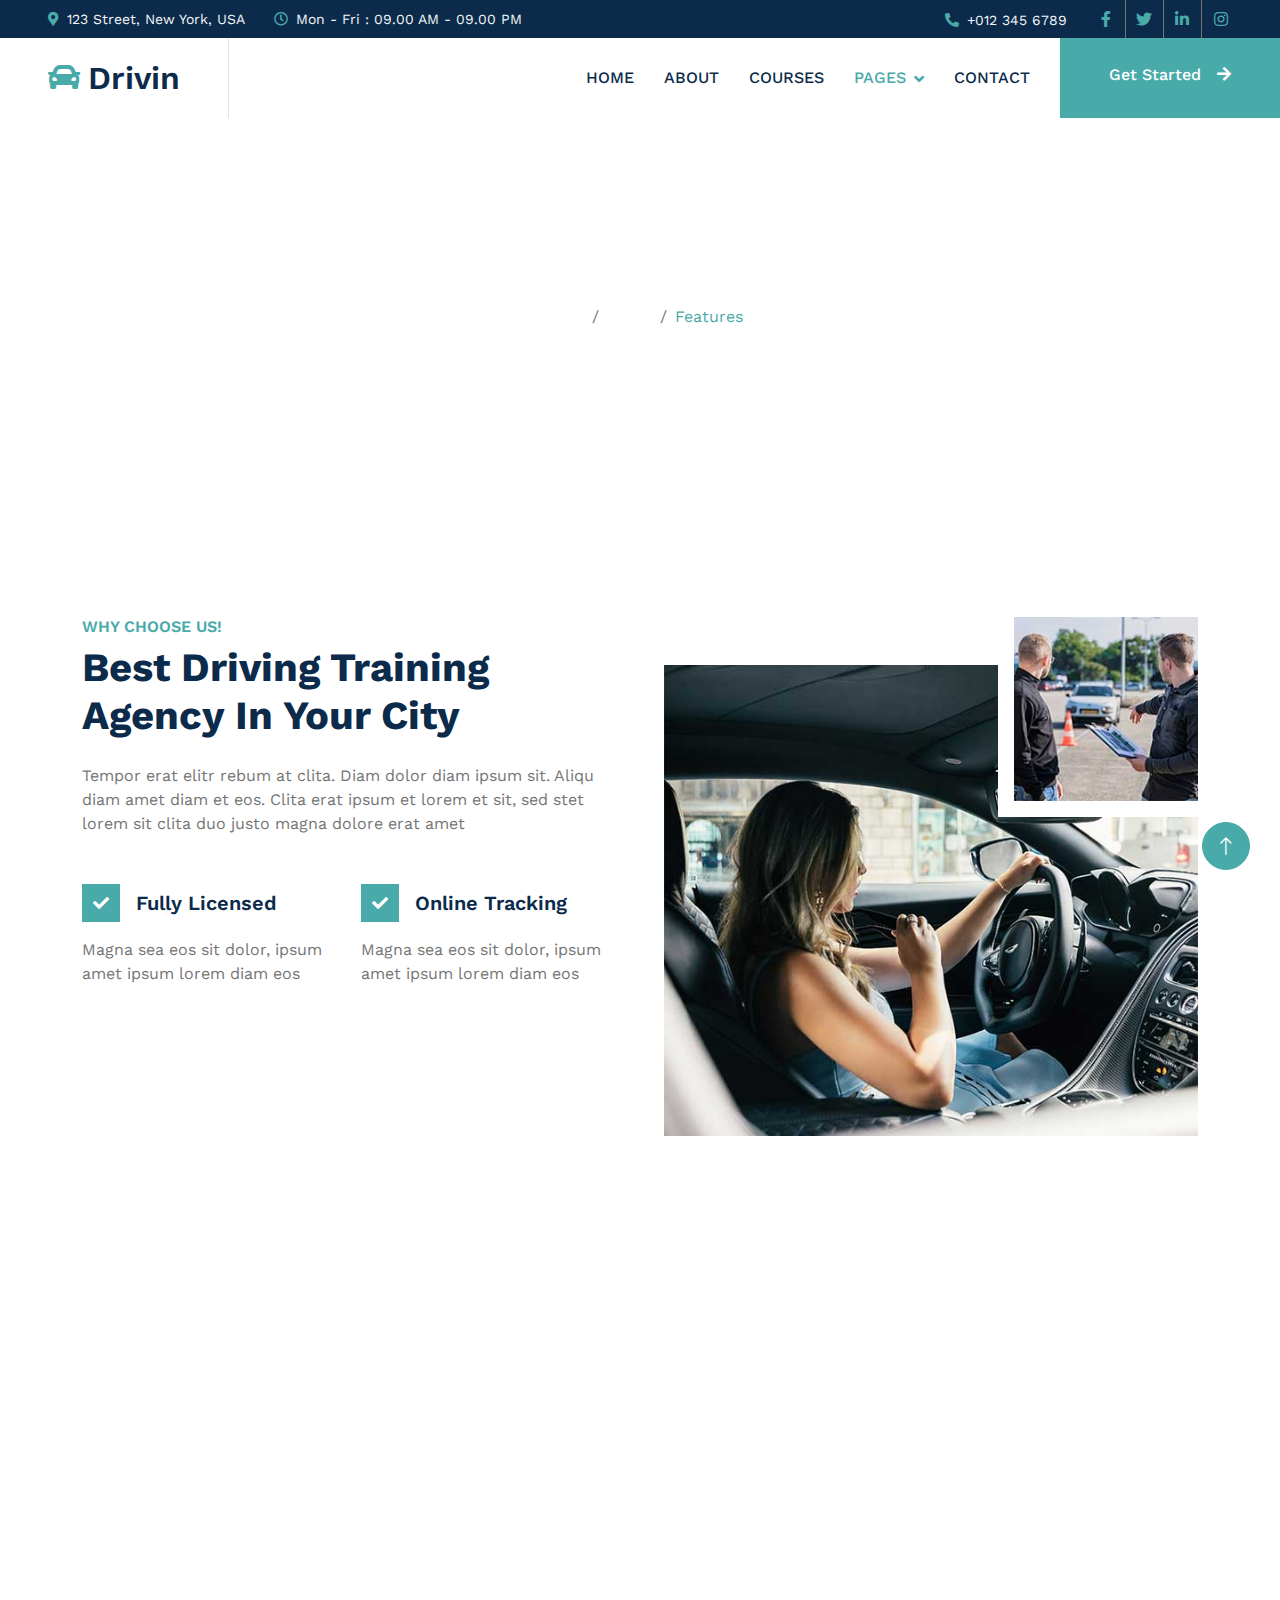
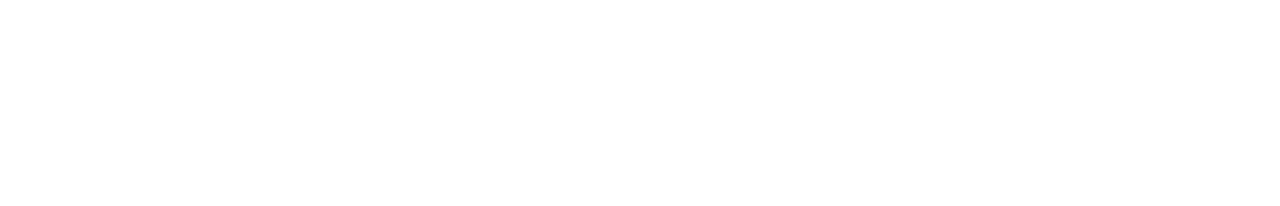
<file: feature.html>
<!DOCTYPE html>
<html lang="en">

<head>
    <meta charset="utf-8">
    <title>Drivin - Driving School Website Template</title>
    <meta content="width=device-width, initial-scale=1.0" name="viewport">
    <meta content="" name="keywords">
    <meta content="" name="description">

    <!-- Favicon -->
    <link href="img/favicon.ico" rel="icon">

    <!-- Google Web Fonts -->
    <link rel="preconnect" href="https://fonts.googleapis.com">
    <link rel="preconnect" href="https://fonts.gstatic.com" crossorigin>
    <link href="https://fonts.googleapis.com/css2?family=Work+Sans:wght@400;500;600;700&display=swap" rel="stylesheet"> 

    <!-- Icon Font Stylesheet -->
    <link href="https://cdnjs.cloudflare.com/ajax/libs/font-awesome/5.10.0/css/all.min.css" rel="stylesheet">
    <link href="https://cdn.jsdelivr.net/npm/bootstrap-icons@1.4.1/font/bootstrap-icons.css" rel="stylesheet">

    <!-- Libraries Stylesheet -->
    <link href="lib/animate/animate.min.css" rel="stylesheet">
    <link href="lib/owlcarousel/assets/owl.carousel.min.css" rel="stylesheet">

    <!-- Customized Bootstrap Stylesheet -->
    <link href="css/bootstrap.min.css" rel="stylesheet">

    <!-- Template Stylesheet -->
    <link href="css/style.css" rel="stylesheet">
</head>

<body>
    <!-- Spinner Start -->
    <div id="spinner" class="show bg-white position-fixed translate-middle w-100 vh-100 top-50 start-50 d-flex align-items-center justify-content-center">
        <div class="spinner-grow text-primary" role="status"></div>
    </div>
    <!-- Spinner End -->


    <!-- Topbar Start -->
    <div class="container-fluid bg-dark text-light p-0">
        <div class="row gx-0 d-none d-lg-flex">
            <div class="col-lg-7 px-5 text-start">
                <div class="h-100 d-inline-flex align-items-center me-4">
                    <small class="fa fa-map-marker-alt text-primary me-2"></small>
                    <small>123 Street, New York, USA</small>
                </div>
                <div class="h-100 d-inline-flex align-items-center">
                    <small class="far fa-clock text-primary me-2"></small>
                    <small>Mon - Fri : 09.00 AM - 09.00 PM</small>
                </div>
            </div>
            <div class="col-lg-5 px-5 text-end">
                <div class="h-100 d-inline-flex align-items-center me-4">
                    <small class="fa fa-phone-alt text-primary me-2"></small>
                    <small>+012 345 6789</small>
                </div>
                <div class="h-100 d-inline-flex align-items-center mx-n2">
                    <a class="btn btn-square btn-link rounded-0 border-0 border-end border-secondary" href=""><i class="fab fa-facebook-f"></i></a>
                    <a class="btn btn-square btn-link rounded-0 border-0 border-end border-secondary" href=""><i class="fab fa-twitter"></i></a>
                    <a class="btn btn-square btn-link rounded-0 border-0 border-end border-secondary" href=""><i class="fab fa-linkedin-in"></i></a>
                    <a class="btn btn-square btn-link rounded-0" href=""><i class="fab fa-instagram"></i></a>
                </div>
            </div>
        </div>
    </div>
    <!-- Topbar End -->


    <!-- Navbar Start -->
    <nav class="navbar navbar-expand-lg bg-white navbar-light sticky-top p-0">
        <a href="index.html" class="navbar-brand d-flex align-items-center border-end px-4 px-lg-5">
            <h2 class="m-0"><i class="fa fa-car text-primary me-2"></i>Drivin</h2>
        </a>
        <button type="button" class="navbar-toggler me-4" data-bs-toggle="collapse" data-bs-target="#navbarCollapse">
            <span class="navbar-toggler-icon"></span>
        </button>
        <div class="collapse navbar-collapse" id="navbarCollapse">
            <div class="navbar-nav ms-auto p-4 p-lg-0">
                <a href="index.html" class="nav-item nav-link">Home</a>
                <a href="about.html" class="nav-item nav-link">About</a>
                <a href="courses.html" class="nav-item nav-link">Courses</a>
                <div class="nav-item dropdown">
                    <a href="#" class="nav-link dropdown-toggle active" data-bs-toggle="dropdown">Pages</a>
                    <div class="dropdown-menu bg-light m-0">
                        <a href="feature.html" class="dropdown-item active">Features</a>
                        <a href="appointment.html" class="dropdown-item">Appointment</a>
                        <a href="team.html" class="dropdown-item">Our Team</a>
                        <a href="testimonial.html" class="dropdown-item">Testimonial</a>
                        <a href="404.html" class="dropdown-item">404 Page</a>
                    </div>
                </div>
                <a href="contact.html" class="nav-item nav-link">Contact</a>
            </div>
            <a href="" class="btn btn-primary py-4 px-lg-5 d-none d-lg-block">Get Started<i class="fa fa-arrow-right ms-3"></i></a>
        </div>
    </nav>
    <!-- Navbar End -->


    <!-- Page Header Start -->
    <div class="container-fluid page-header py-6 my-6 mt-0 wow fadeIn" data-wow-delay="0.1s">
        <div class="container text-center">
            <h1 class="display-4 text-white animated slideInDown mb-4">Features</h1>
            <nav aria-label="breadcrumb animated slideInDown">
                <ol class="breadcrumb justify-content-center mb-0">
                    <li class="breadcrumb-item"><a class="text-white" href="#">Home</a></li>
                    <li class="breadcrumb-item"><a class="text-white" href="#">Pages</a></li>
                    <li class="breadcrumb-item text-primary active" aria-current="page">Features</li>
                </ol>
            </nav>
        </div>
    </div>
    <!-- Page Header End -->


    <!-- Features Start -->
    <div class="container-xxl py-6">
        <div class="container">
            <div class="row g-5">
                <div class="col-lg-6 wow fadeInUp" data-wow-delay="0.1s">
                    <h6 class="text-primary text-uppercase mb-2">Why Choose Us!</h6>
                    <h1 class="display-6 mb-4">Best Driving Training Agency In Your City</h1>
                    <p class="mb-5">Tempor erat elitr rebum at clita. Diam dolor diam ipsum sit. Aliqu diam amet diam et eos. Clita erat ipsum et lorem et sit, sed stet lorem sit clita duo justo magna dolore erat amet</p>
                    <div class="row gy-5 gx-4">
                        <div class="col-sm-6 wow fadeIn" data-wow-delay="0.1s">
                            <div class="d-flex align-items-center mb-3">
                                <div class="flex-shrink-0 btn-square bg-primary me-3">
                                    <i class="fa fa-check text-white"></i>
                                </div>
                                <h5 class="mb-0">Fully Licensed</h5>
                            </div>
                            <span>Magna sea eos sit dolor, ipsum amet ipsum lorem diam eos</span>
                        </div>
                        <div class="col-sm-6 wow fadeIn" data-wow-delay="0.2s">
                            <div class="d-flex align-items-center mb-3">
                                <div class="flex-shrink-0 btn-square bg-primary me-3">
                                    <i class="fa fa-check text-white"></i>
                                </div>
                                <h5 class="mb-0">Online Tracking</h5>
                            </div>
                            <span>Magna sea eos sit dolor, ipsum amet ipsum lorem diam eos</span>
                        </div>
                        <div class="col-sm-6 wow fadeIn" data-wow-delay="0.3s">
                            <div class="d-flex align-items-center mb-3">
                                <div class="flex-shrink-0 btn-square bg-primary me-3">
                                    <i class="fa fa-check text-white"></i>
                                </div>
                                <h5 class="mb-0">Afordable Fee</h5>
                            </div>
                            <span>Magna sea eos sit dolor, ipsum amet ipsum lorem diam eos</span>
                        </div>
                        <div class="col-sm-6 wow fadeIn" data-wow-delay="0.4s">
                            <div class="d-flex align-items-center mb-3">
                                <div class="flex-shrink-0 btn-square bg-primary me-3">
                                    <i class="fa fa-check text-white"></i>
                                </div>
                                <h5 class="mb-0">Best Trainers</h5>
                            </div>
                            <span>Magna sea eos sit dolor, ipsum amet ipsum lorem diam eos</span>
                        </div>
                    </div>
                </div>
                <div class="col-lg-6 wow fadeInUp" data-wow-delay="0.5s">
                    <div class="position-relative overflow-hidden pe-5 pt-5 h-100" style="min-height: 400px;">
                        <img class="position-absolute w-100 h-100" src="img/about-1.jpg" alt="" style="object-fit: cover;">
                        <img class="position-absolute top-0 end-0 bg-white ps-3 pb-3" src="img/about-2.jpg" alt="" style="width: 200px; height: 200px">
                    </div>
                </div>
            </div>
        </div>
    </div>
    <!-- Features End -->


    <!-- Footer Start -->
    <div class="container-fluid bg-dark text-light footer my-6 mb-0 py-6 wow fadeIn" data-wow-delay="0.1s">
        <div class="container">
            <div class="row g-5">
                <div class="col-lg-3 col-md-6">
                    <h4 class="text-white mb-4">Get In Touch</h4>
                    <h2 class="text-primary mb-4"><i class="fa fa-car text-white me-2"></i>Drivin</h2>
                    <p class="mb-2"><i class="fa fa-map-marker-alt me-3"></i>123 Street, New York, USA</p>
                    <p class="mb-2"><i class="fa fa-phone-alt me-3"></i>+012 345 67890</p>
                    <p class="mb-2"><i class="fa fa-envelope me-3"></i>info@example.com</p>
                </div>
                <div class="col-lg-3 col-md-6">
                    <h4 class="text-light mb-4">Quick Links</h4>
                    <a class="btn btn-link" href="">About Us</a>
                    <a class="btn btn-link" href="">Contact Us</a>
                    <a class="btn btn-link" href="">Our Services</a>
                    <a class="btn btn-link" href="">Terms & Condition</a>
                    <a class="btn btn-link" href="">Support</a>
                </div>
                <div class="col-lg-3 col-md-6">
                    <h4 class="text-light mb-4">Popular Links</h4>
                    <a class="btn btn-link" href="">About Us</a>
                    <a class="btn btn-link" href="">Contact Us</a>
                    <a class="btn btn-link" href="">Our Services</a>
                    <a class="btn btn-link" href="">Terms & Condition</a>
                    <a class="btn btn-link" href="">Support</a>
                </div>
                <div class="col-lg-3 col-md-6">
                    <h4 class="text-light mb-4">Newsletter</h4>
                    <form action="">
                        <div class="input-group">
                            <input type="text" class="form-control p-3 border-0" placeholder="Your Email Address">
                            <button class="btn btn-primary">Sign Up</button>
                        </div>
                    </form>
                    <h6 class="text-white mt-4 mb-3">Follow Us</h6>
                    <div class="d-flex pt-2">
                        <a class="btn btn-square btn-outline-light me-1" href=""><i class="fab fa-twitter"></i></a>
                        <a class="btn btn-square btn-outline-light me-1" href=""><i class="fab fa-facebook-f"></i></a>
                        <a class="btn btn-square btn-outline-light me-1" href=""><i class="fab fa-youtube"></i></a>
                        <a class="btn btn-square btn-outline-light me-0" href=""><i class="fab fa-linkedin-in"></i></a>
                    </div>
                </div>
            </div>
        </div>
    </div>
    <!-- Footer End -->


    <!-- Copyright Start -->
    <div class="container-fluid copyright text-light py-4 wow fadeIn" data-wow-delay="0.1s">
        <div class="container">
            <div class="row">
                <div class="col-md-6 text-center text-md-start mb-3 mb-md-0">
                    &copy; <a href="#">Your Site Name</a>, All Right Reserved.
                </div>
                <div class="col-md-6 text-center text-md-end">
                    <!--/*** This template is free as long as you keep the footer author’s credit link/attribution link/backlink. If you'd like to use the template without the footer author’s credit link/attribution link/backlink, you can purchase the Credit Removal License from "https://htmlcodex.com/credit-removal". Thank you for your support. ***/-->
                    Designed By <a href="https://htmlcodex.com">HTML Codex</a>
                </div>
            </div>
        </div>
    </div>
    <!-- Copyright End -->


    <!-- Back to Top -->
    <a href="#" class="btn btn-lg btn-primary btn-lg-square back-to-top"><i class="bi bi-arrow-up"></i></a>


    <!-- JavaScript Libraries -->
    <script src="https://code.jquery.com/jquery-3.4.1.min.js"></script>
    <script src="https://cdn.jsdelivr.net/npm/bootstrap@5.0.0/dist/js/bootstrap.bundle.min.js"></script>
    <script src="lib/wow/wow.min.js"></script>
    <script src="lib/easing/easing.min.js"></script>
    <script src="lib/waypoints/waypoints.min.js"></script>
    <script src="lib/owlcarousel/owl.carousel.min.js"></script>

    <!-- Template Javascript -->
    <script src="js/main.js"></script>
</body>

</html>
</file>
<file: css/style.css>
/********** Template CSS **********/
:root {
  --primary: #49aaaa;
  --secondary: #757575;
  --light: #f3f6f8;
  --dark: #0c2b4b;
}

.py-6 {
  padding-top: 6rem;
  padding-bottom: 6rem;
}

.my-6 {
  margin-top: 6rem;
  margin-bottom: 6rem;
}

.back-to-top {
  position: fixed;
  display: none;
  right: 30px;
  bottom: 30px;
  z-index: 99;
  border-radius: 50%;
}

/*** Spinner ***/
#spinner {
  opacity: 0;
  visibility: hidden;
  transition: opacity 0.5s ease-out, visibility 0s linear 0.5s;
  z-index: 99999;
}

#spinner.show {
  transition: opacity 0.5s ease-out, visibility 0s linear 0s;
  visibility: visible;
  opacity: 1;
}

/*** Button ***/

.navbar-toggleBtn {
  border: none;
}

.btn {
  font-weight: 500;
  transition: 0.5s;
}

.btn.btn-primary,
.btn.btn-outline-primary:hover {
  color: #ffffff;
}

.btn-square {
  width: 38px;
  height: 38px;
}

.btn-sm-square {
  width: 32px;
  height: 32px;
}

.btn-lg-square {
  width: 48px;
  height: 48px;
}

.btn-square,
.btn-sm-square,
.btn-lg-square {
  padding: 0;
  display: flex;
  align-items: center;
  justify-content: center;
  font-weight: normal;
}

/*** Navbar ***/
.navbar.sticky-top {
  top: -100px;
  transition: 0.5s;
}

.navbar .navbar-brand,
.navbar a.btn {
  height: 80px;
}

.navbar .navbar-nav .nav-link {
  margin-right: 30px;
  padding: 25px 0;
  color: var(--dark);
  font-weight: 500;
  text-transform: uppercase;
  outline: none;
}

.navbar .navbar-nav .nav-link:hover,
.navbar .navbar-nav .nav-link.active {
  color: var(--primary);
}

.navbar .dropdown-toggle::after {
  border: none;
  content: "\f107";
  font-family: "Font Awesome 5 Free";
  font-weight: 900;
  vertical-align: middle;
  margin-left: 8px;
}

@media (max-width: 991.98px) {
  .navbar .navbar-nav .nav-link {
    margin-right: 0;
    padding: 10px 0;
  }

  .navbar .navbar-nav {
    border-top: 1px solid #eeeeee;
  }
}

@media (min-width: 992px) {
  .navbar .nav-item .dropdown-menu {
    display: block;
    border: none;
    margin-top: 0;
    top: 150%;
    opacity: 0;
    visibility: hidden;
    transition: 0.5s;
  }

  .navbar .nav-item:hover .dropdown-menu {
    top: 100%;
    visibility: visible;
    transition: 0.5s;
    opacity: 1;
  }
}

.arc-shadow {
  /* box-shadow: rgba(14, 30, 37, 0.11) 0px 2px 4px 0px,
    rgba(14, 30, 37, 0.22) 0px 2px 16px 0px; */

  box-shadow: rgba(60, 64, 67, 0.3) 0px 1px 2px 0px,
    rgba(60, 64, 67, 0.15) 0px 1px 3px 1px;
}

.border-r8 {
  border-radius: 8px;
}

.border-r10 {
  border-radius: 10px;
}

/*** Facts ***/

@media (min-width: 991.98px) {
  .facts {
    position: relative;
    margin-top: -45px;
    z-index: 1;
  }
}

/* Features */

.features-side-imgSection {
  display: flex;
  align-items: center;
  justify-content: start;
}

.features-side-img {
  width: 70%;
  height: auto;
  border-radius: 10px;
  display: block;
  margin-left: 3rem;
}

/*** Courses ***/

.courses-item {
  border-radius: 8px;
  background-color: rgba(240, 240, 240, 0.396);
}

.courses-item .courses-overlay {
  position: absolute;
  width: 100%;
  height: 0;
  top: 0;
  left: 0;
  display: flex;
  align-items: center;
  justify-content: center;
  /* background: rgba(0, 0, 0, 0.5); */
  background: rgba(255, 255, 255, 0.655);
  overflow: hidden;
  opacity: 0;
  transition: 0.5s;
}

.courses-item a {
  border-radius: 6px;
}

.courses-btn-bg {
  background-color: #49aaaa;
  color: white;
}

.courses-item:hover .courses-overlay {
  height: 100%;
  opacity: 1;
}

/* demo-class section */

.imSection-bg {
  background-color: #f0f2f4c3;
}

.demo-class-card {
  display: flex;
  align-items: center;
  background-color: white;
  border-radius: 15px;
}

.demo-class-textarea {
  min-width: 60%;
  width: 100%;
  flex: 0 0 1;
}

.demo-class-joinBtn {
  background-color: var(--primary);
  border: none;
  color: white;
  font-weight: 500;
}

.demo-class-joinBtn:hover {
  background-color: #75d5d5;
  color: white;
}

.demo-class-imgarea {
  flex: 0 0 1;
  min-width: 40%;
  width: 100%;
  align-items: center;
  justify-content: center;
}

.demo-class-videoImg {
  width: 87%;
  height: auto;
  border-radius: 15px;
}

.demo-class-imgWrapper {
  position: relative;
}

.demo-class-imgWrapper a {
  position: absolute;
  top: 50%;
  left: 50%;
  transform: translate(-50%, -50%);
}

@media (min-width: 1200px) {
  .demo-class-imgWrapper a {
    left: 45%;
  }
}

/*** Team ***/
.team-items {
  margin: -0.75rem;
}

.team-item {
  padding: 0.75rem;
}

.team-item-img {
  border-radius: 30px;
  border: 2px solid rgb(240, 240, 240);
}

.team-item:hover::after {
  height: 100%;
  box-shadow: rgba(50, 50, 93, 0.25) 0px 2px 5px -1px,
    rgba(0, 0, 0, 0.3) 0px 1px 3px -1px;
  border-radius: 10px;
}

.team-mate-img-border {
  scrollbar-width: grey;
}

.team-item .team-social,
.team-item-carousel .team-social {
  position: absolute;
  width: 100%;
  height: 0;
  top: 0;
  left: 0;
  display: flex;
  align-items: center;
  justify-content: center;
  background: rgba(255, 255, 255, 0.749);
  overflow: hidden;
  opacity: 0;
  transition: 0.5s;
  border-radius: 30%;
}

.team-item:hover .team-social,
.team-item-carousel:hover .team-social {
  height: 100%;
  opacity: 1;
}

/*** Testimonial ***/

.testimonia-bg {
  background-color: #f0f2f4c3;
  border-radius: 20px;
}

.testimonial-carousel .owl-dots {
  height: 40px;
  margin-top: 25px;
  display: flex;
  align-items: center;
  justify-content: center;
}

.testimonial-carousel .owl-dot {
  position: relative;
  display: inline-block;
  margin: 0 5px;
  width: 20px;
  height: 20px;
  border-radius: 50%;
  background: transparent;
  border: 2px solid #49aaaa97;
  transition: 0.5s;
}

.testimonial-carousel .owl-dot.active {
  width: 25px;
  height: 25px;
  background: #49aaaa97;
}

.testimonial-carousel .owl-item img {
  width: 150px;
  height: 150px;
}

/*** Footer ***/
.footer .btn.btn-link {
  display: block;
  margin-bottom: 5px;
  padding: 0;
  text-align: left;
  color: var(--light);
  font-weight: normal;
  text-transform: capitalize;
  transition: 0.3s;
}

.footer .btn.btn-link::before {
  position: relative;
  content: "\f105";
  font-family: "Font Awesome 5 Free";
  font-weight: 900;
  color: var(--light);
  margin-right: 10px;
}

.footer .btn.btn-link:hover {
  color: var(--primary);
  letter-spacing: 1px;
  box-shadow: none;
}

.copyright {
  background: #092139;
}

.copyright a {
  color: var(--primary);
}

.copyright a:hover {
  color: var(--light);
}

.medium-icon {
  font-size: 40px !important;
  margin-bottom: 15px !important;
}
</file>
